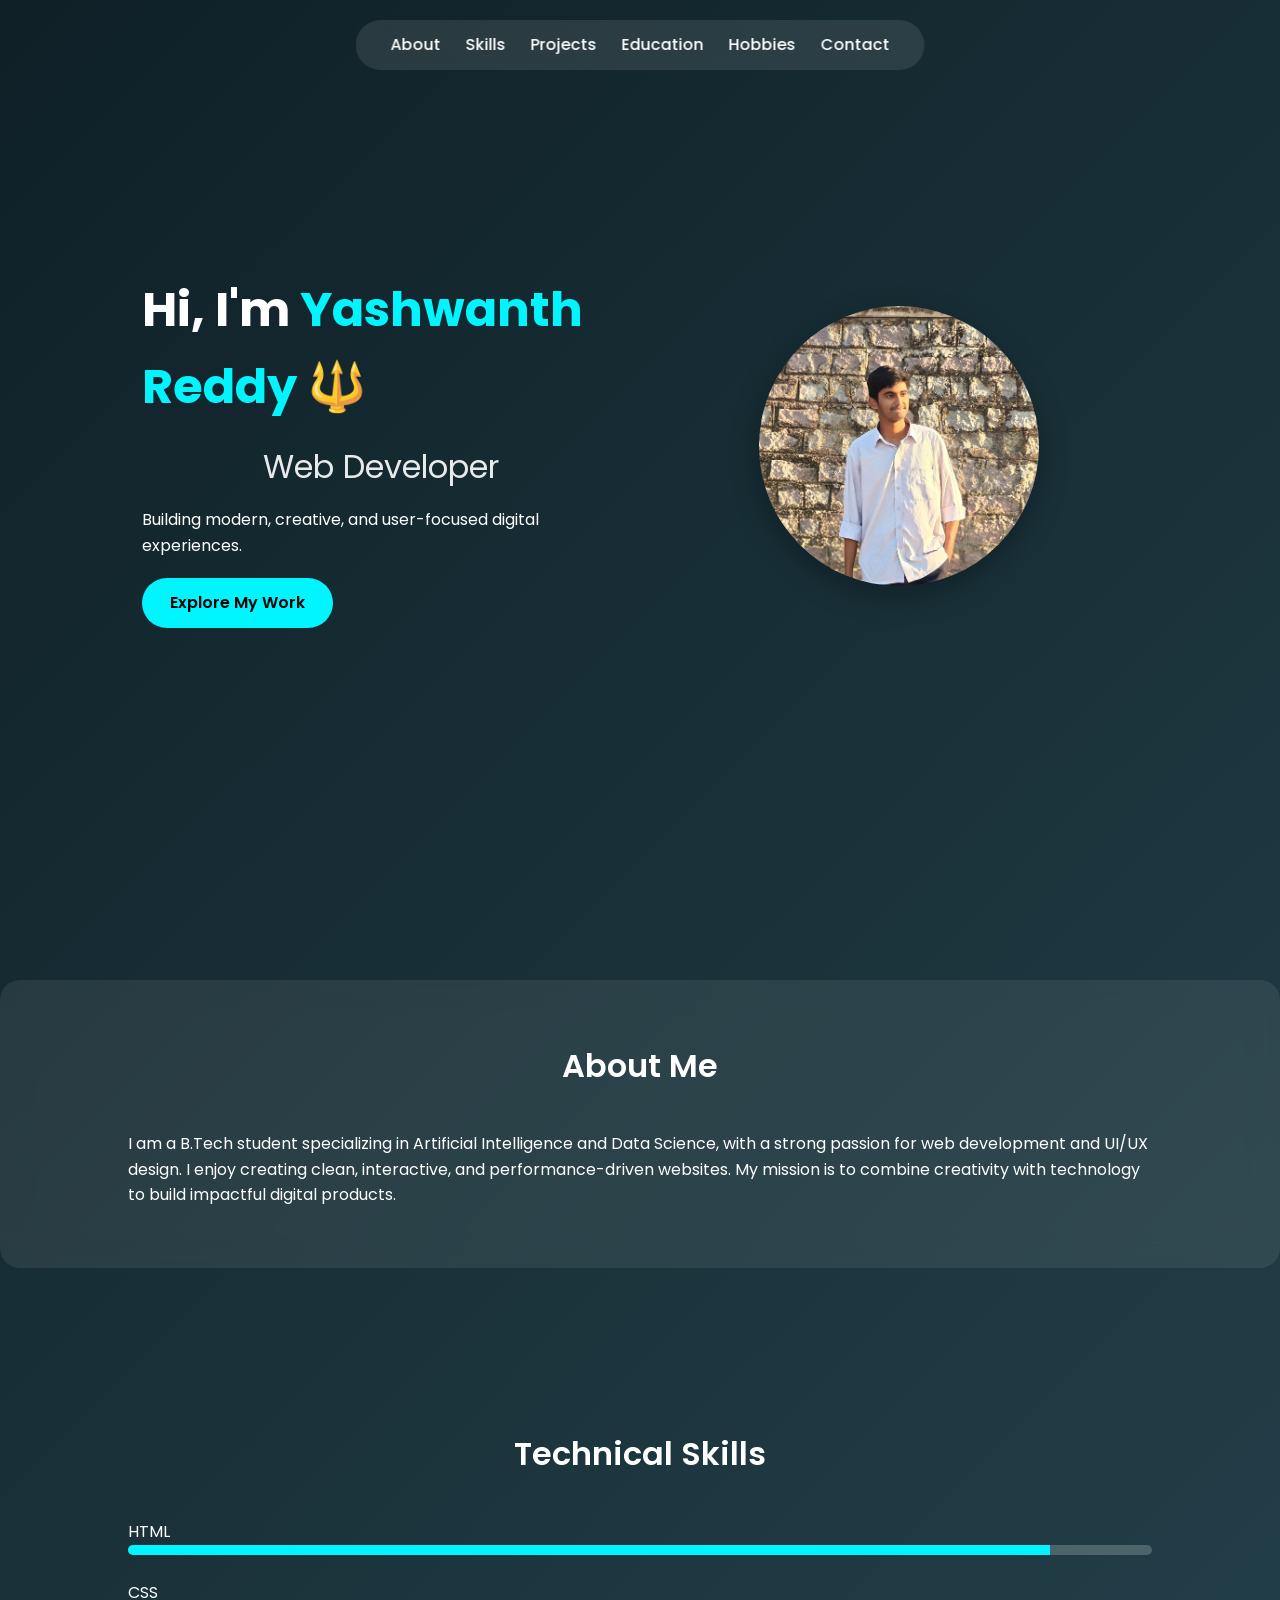
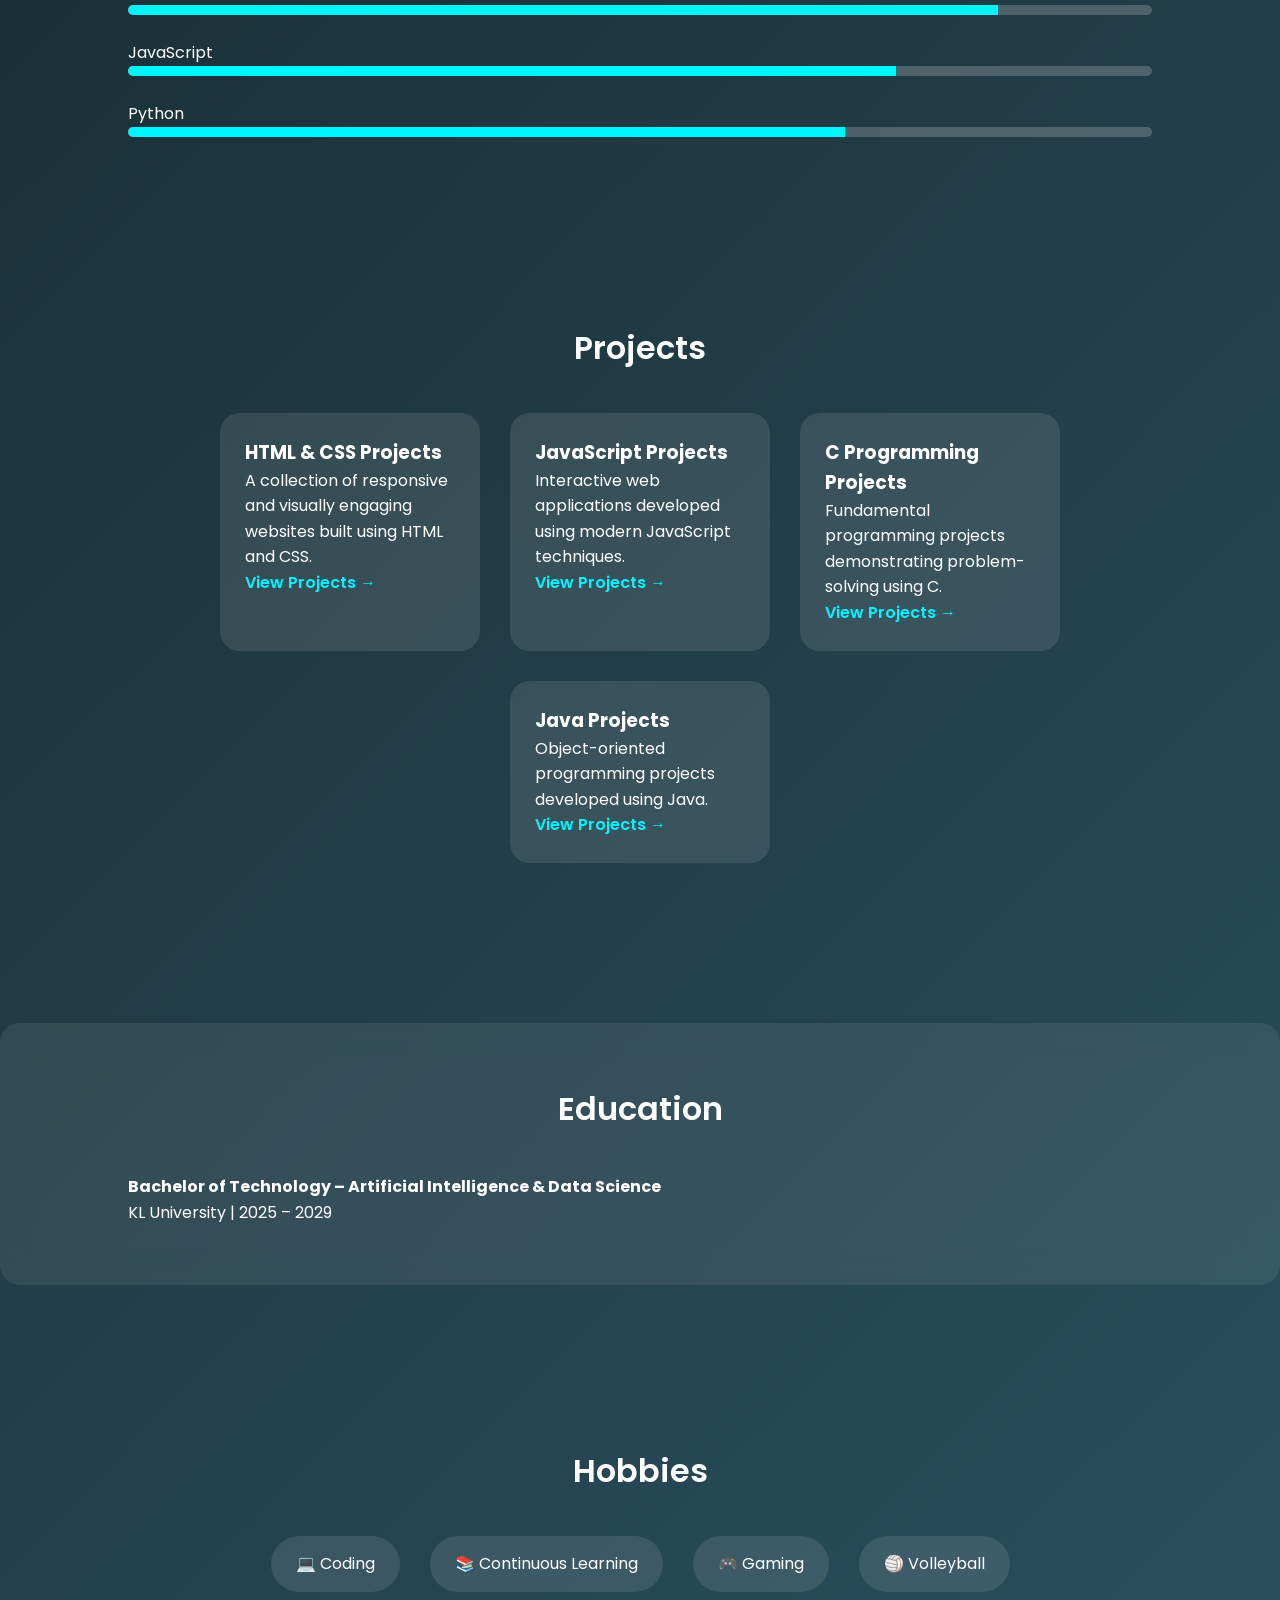
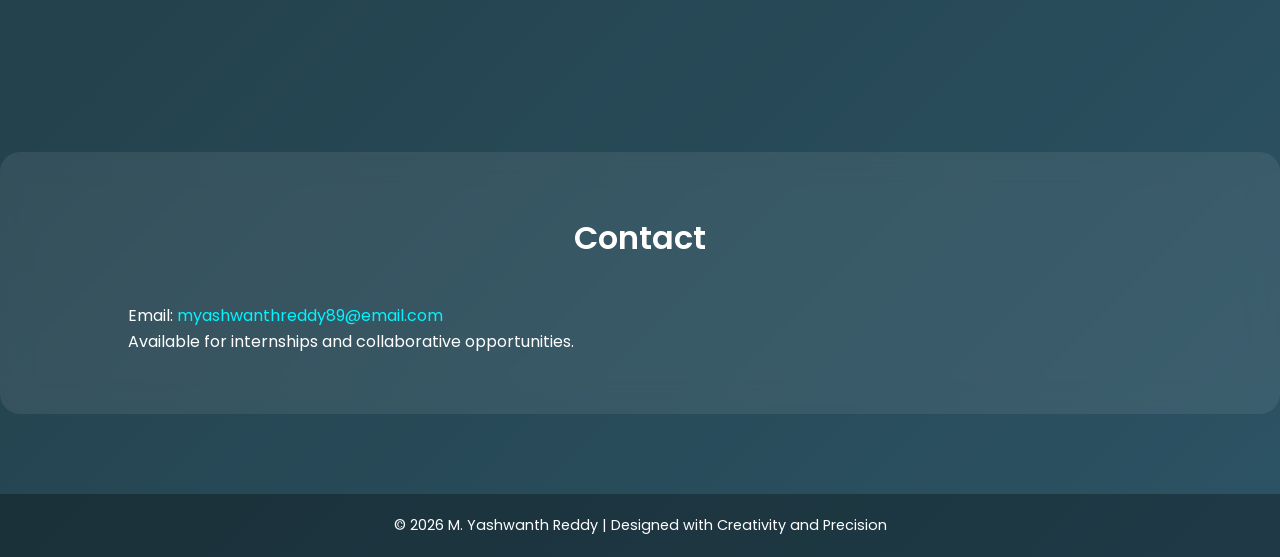
<file: Portfolio/index.html>
<!DOCTYPE html>
<html lang="en">
<head>
  <meta charset="UTF-8">
  <meta name="viewport" content="width=device-width, initial-scale=1.0">
  <title>M. Yashwanth Reddy | Creative Portfolio</title>
  <link rel="stylesheet" href="style.css">
  <link href="https://fonts.googleapis.com/css2?family=Poppins:wght@300;400;600;700;800&display=swap" rel="stylesheet">
</head>
<body>

  
  <nav class="navbar">
    
    <ul>
      <li><a href="#about">About</a></li>
      <li><a href="#skills">Skills</a></li>
      <li><a href="#projects">Projects</a></li>
      <li><a href="#education">Education</a></li>
      <li><a href="#hobbies">Hobbies</a></li>
      <li><a href="#contact">Contact</a></li>
    </ul>
  </nav>

  
  <section class="hero">
    <div class="hero-content">

      
      <div class="hero-text">
        <h1>Hi, I'm <span>Yashwanth Reddy 🔱</span></h1>
        <h2 class="typing">Web Developer</h2>
        <p>Building modern, creative, and user-focused digital experiences.</p>
        <a href="#projects" class="btn">Explore My Work</a>
      </div>

      
      <div class="hero-image">
        <img src="image.png" alt="Yashwanth Profile Photo">
      </div>

    </div>
  </section>

  
  <section id="about" class="glass">
    <h2>About Me</h2>
    <p>
      I am a B.Tech student specializing in Artificial Intelligence and Data Science,
      with a strong passion for web development and UI/UX design.
      I enjoy creating clean, interactive, and performance-driven websites.
      My mission is to combine creativity with technology to build impactful digital products.
    </p>
  </section>

  
  <section id="skills">
    <h2>Technical Skills</h2>

    <div class="skill-box">
      <p>HTML</p>
      <div class="bar"><div class="fill html"></div></div>
    </div>

    <div class="skill-box">
      <p>CSS</p>
      <div class="bar"><div class="fill css"></div></div>
    </div>

    <div class="skill-box">
      <p>JavaScript</p>
      <div class="bar"><div class="fill js"></div></div>
    </div>

    <div class="skill-box">
      <p>Python</p>
      <div class="bar"><div class="fill python"></div></div>
    </div>
  </section>

  
  <section id="projects">
    <h2>Projects</h2>

    <div class="project-container">

      <div class="project-card">
        <h3>HTML & CSS Projects</h3>
        <p>A collection of responsive and visually engaging websites built using HTML and CSS.</p>
        <a href="html.html">View Projects →</a>
      </div>

      <div class="project-card">
        <h3>JavaScript Projects</h3>
        <p>Interactive web applications developed using modern JavaScript techniques.</p>
        <a href="js.html">View Projects →</a>
      </div>

      <div class="project-card">
        <h3>C Programming Projects</h3>
        <p>Fundamental programming projects demonstrating problem-solving using C.</p>
        <a href="c.html">View Projects →</a>
      </div>

      <div class="project-card">
        <h3>Java Projects</h3>
        <p>Object-oriented programming projects developed using Java.</p>
        <a href="java.html">View Projects →</a>
      </div>

    </div>
  </section>

  
  <section id="education" class="glass">
    <h2>Education</h2>
    <p><strong>Bachelor of Technology – Artificial Intelligence & Data Science</strong></p>
    <p>KL University | 2025 – 2029</p>
  </section>

  
  <section id="hobbies">
    <h2>Hobbies</h2>
    <div class="hobby-container">
      <div class="hobby">💻 Coding</div>
      <div class="hobby">📚 Continuous Learning</div>
      <div class="hobby">🎮 Gaming</div>
      <div class="hobby">🏐 Volleyball</div>
    </div>
  </section>


  <section id="contact" class="glass">
    <h2>Contact</h2>
    <p>Email: <a href="mailto:myashwanthreddy89@email.com">myashwanthreddy89@email.com</a></p>
    <p>Available for internships and collaborative opportunities.</p>
  </section>

  <footer>
    © 2026 M. Yashwanth Reddy | Designed with Creativity and Precision
  </footer>

</body>
</html>
</file>
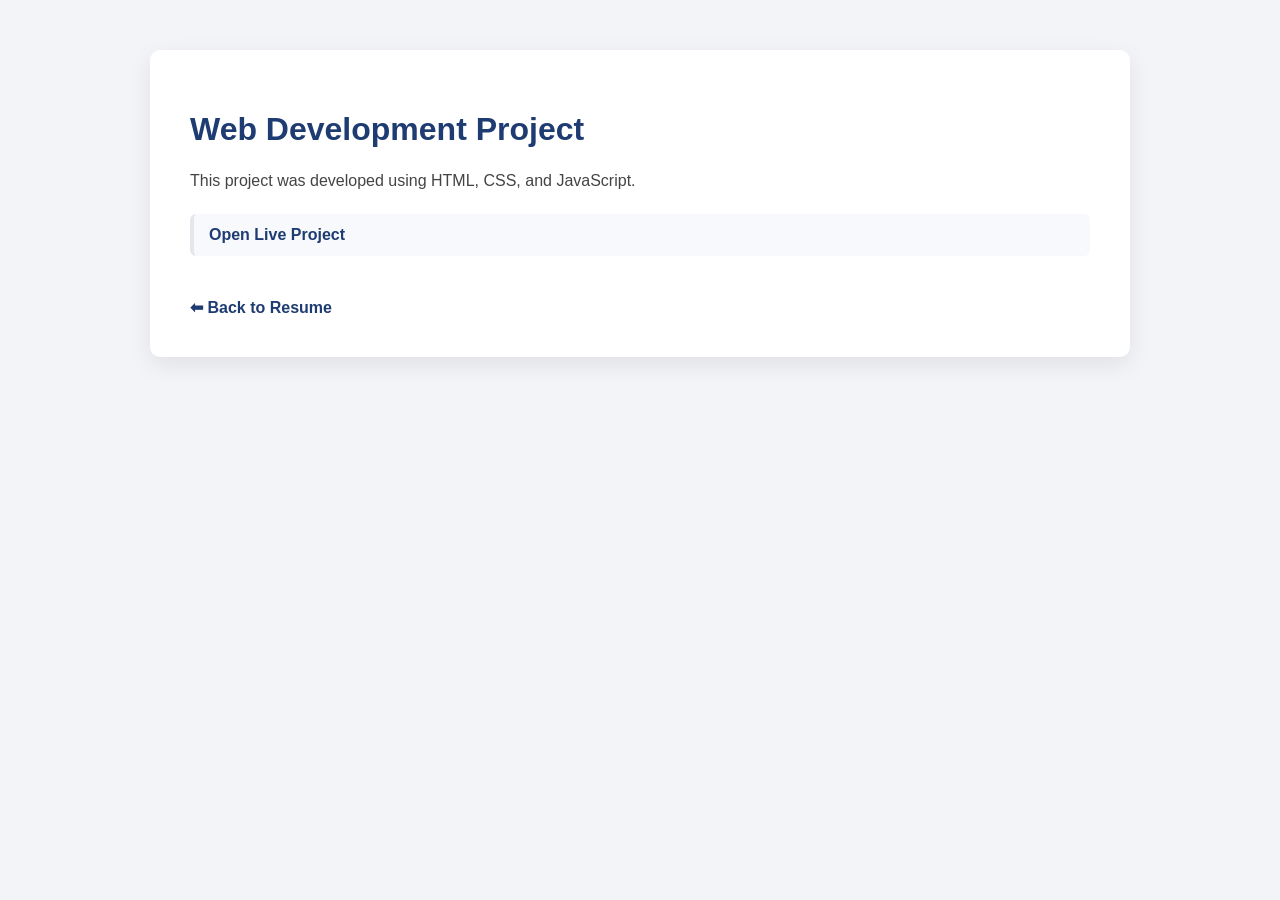
<file: Portfolio/c.html>
<!DOCTYPE html>
<html lang="en">
<head>
    <meta charset="UTF-8">
    <title>Web Development Project</title>
</head>
<body style="margin:0; padding:0; font-family:'Poppins', sans-serif; background:#f2f4f8;">

  <div style="max-width:900px; margin:50px auto; background:#ffffff; padding:40px; border-radius:10px; box-shadow:0 8px 25px rgba(0,0,0,0.08);">

    <h1 style="color:#1e3c72; margin-bottom:20px;">Web Development Project</h1>

    <p style="color:#444; line-height:1.6; margin-bottom:20px;">
      This project was developed using HTML, CSS, and JavaScript.
    </p>

    <div style="padding:12px 15px; margin-bottom:12px; background:#f7f9fc; border-left:4px solid #e4e7ec; border-radius:6px; transition:0.2s ease;">
      <a href="COADING PRACTICE IN C/" target="_blank" style="text-decoration:none; font-weight:600; color:#1e3c72;">
        Open Live Project
      </a>
    </div>

    <a href="index.html" style="display:inline-block; margin-top:30px; text-decoration:none; font-weight:bold; color:#1e3c72;">
      ⬅ Back to Resume
    </a>

  </div>

</body>
</html>
</file>
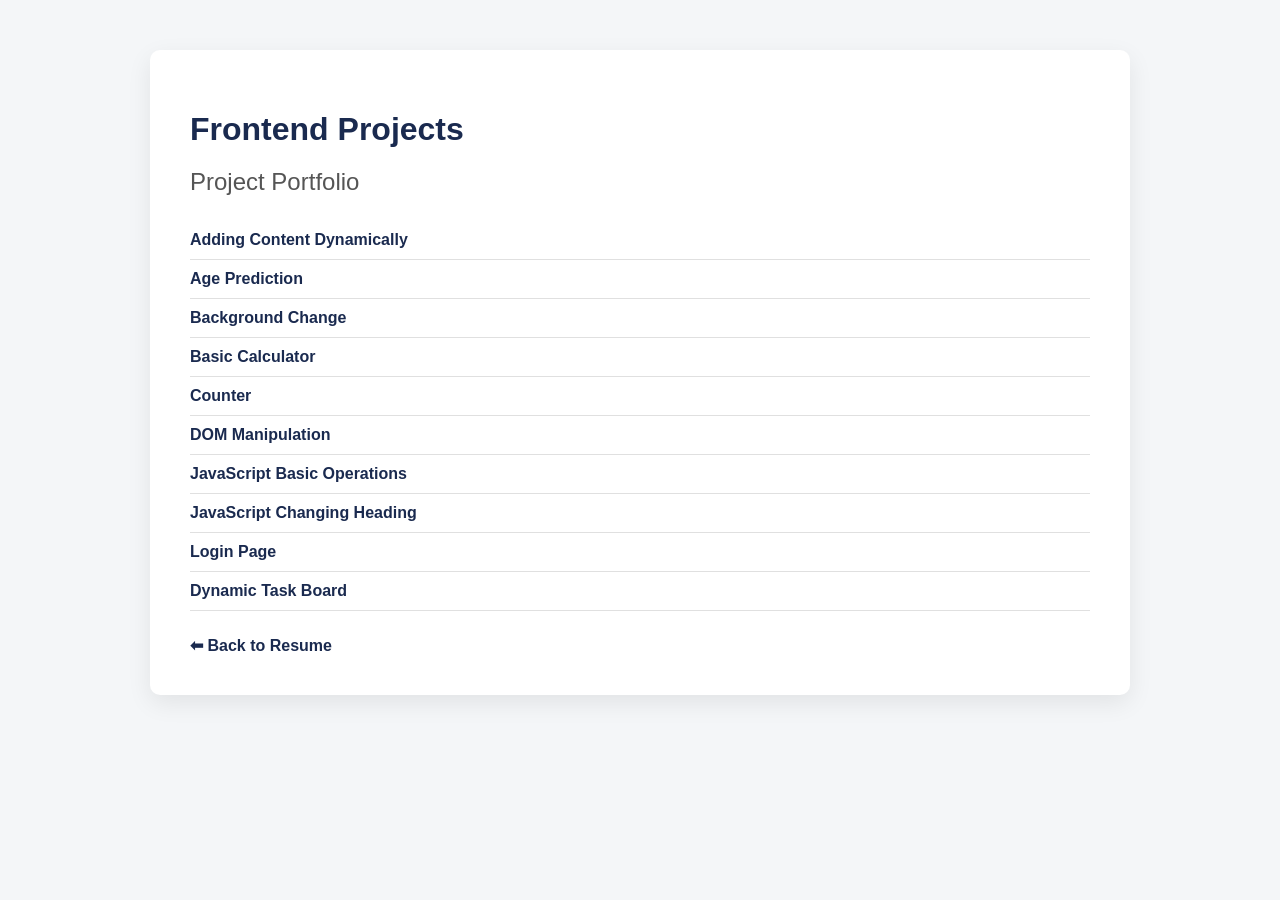
<file: Portfolio/indeexjs.html>
<!DOCTYPE html>
<html lang="en">
<head>
    <meta charset="UTF-8">
    <title>Frontend Projects</title>
</head>
<body style="margin:0; padding:0; font-family:'Poppins', sans-serif; background-color:#f4f6f8;">

  <div style="max-width:900px; margin:50px auto; background-color:#ffffff; padding:40px; border-radius:10px; box-shadow:0 8px 25px rgba(0,0,0,0.08);">

    <h1 style="margin-bottom:5px; color:#1a2a4f;">Frontend Projects</h1>
    <h2 style="margin-bottom:25px; font-weight:400; color:#555;">Project Portfolio</h2>

    <div style="padding:10px 0; border-bottom:1px solid #e0e0e0;">
      <a href="FRONTEND/adding content dynamiccaly to the document using dom manuplation/index.html" target="_blank" style="text-decoration:none; color:#1a2a4f; font-weight:600;">
        Adding Content Dynamically
      </a>
    </div>

    <div style="padding:10px 0; border-bottom:1px solid #e0e0e0;">
      <a href="FRONTEND/ageprediction/index.html" target="_blank" style="text-decoration:none; color:#1a2a4f; font-weight:600;">
        Age Prediction
      </a>
    </div>

    <div style="padding:10px 0; border-bottom:1px solid #e0e0e0;">
      <a href="FRONTEND/bgchange/index.html" target="_blank" style="text-decoration:none; color:#1a2a4f; font-weight:600;">
        Background Change
      </a>
    </div>

    <div style="padding:10px 0; border-bottom:1px solid #e0e0e0;">
      <a href="FRONTEND/calculator/index.html" target="_blank" style="text-decoration:none; color:#1a2a4f; font-weight:600;">
        Basic Calculator
      </a>
    </div>

    <div style="padding:10px 0; border-bottom:1px solid #e0e0e0;">
      <a href="FRONTEND/counter/index.html" target="_blank" style="text-decoration:none; color:#1a2a4f; font-weight:600;">
        Counter
      </a>
    </div>

    <div style="padding:10px 0; border-bottom:1px solid #e0e0e0;">
      <a href="FRONTEND/DOM manupulation/index.html" target="_blank" style="text-decoration:none; color:#1a2a4f; font-weight:600;">
        DOM Manipulation
      </a>
    </div>

    <div style="padding:10px 0; border-bottom:1px solid #e0e0e0;">
      <a href="FRONTEND/javascript/index.html" target="_blank" style="text-decoration:none; color:#1a2a4f; font-weight:600;">
        JavaScript Basic Operations
      </a>
    </div>

    <div style="padding:10px 0; border-bottom:1px solid #e0e0e0;">
      <a href="FRONTEND/javascript/index2.html" target="_blank" style="text-decoration:none; color:#1a2a4f; font-weight:600;">
        JavaScript Changing Heading
      </a>
    </div>

    <div style="padding:10px 0; border-bottom:1px solid #e0e0e0;">
      <a href="FRONTEND/loginpae/loginpage.html" target="_blank" style="text-decoration:none; color:#1a2a4f; font-weight:600;">
        Login Page
      </a>
    </div>

    <div style="padding:10px 0; border-bottom:1px solid #e0e0e0;">
      <a href="FRONTEND/studenttaskbord/index.html" target="_blank" style="text-decoration:none; color:#1a2a4f; font-weight:600;">
        Dynamic Task Board
      </a>
    </div>

    <a href="index.html" style="display:inline-block; margin-top:25px; text-decoration:none; font-weight:600; color:#1a2a4f;">
      ⬅ Back to Resume
    </a>

  </div>

</body>
</html>
</file>
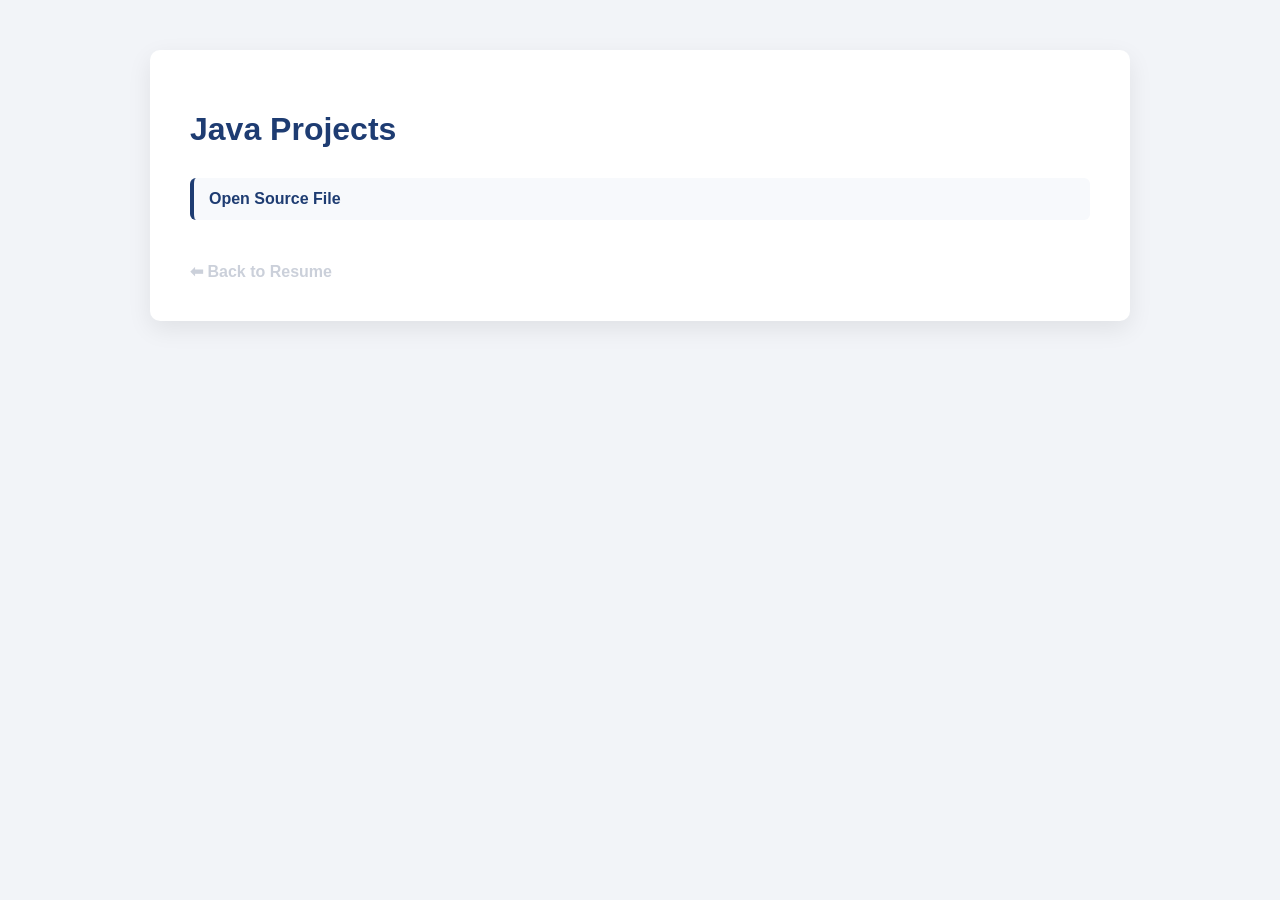
<file: Portfolio/index1.html>
<!DOCTYPE html>
<html lang="en">
<head>
    <meta charset="UTF-8">
    <meta name="viewport" content="width=device-width, initial-scale=1.0">
    <title>Java Projects</title>
</head>
<body style="margin:0; padding:0; font-family:'Poppins', sans-serif; background:#f2f4f8;">

  <div style="max-width:900px; margin:50px auto; background:#ffffff; padding:40px; border-radius:10px; box-shadow:0 8px 25px rgba(0,0,0,0.08);">

    <h1 style="color:#1e3c72; margin-bottom:30px;">Java Projects</h1>

    <div style="padding:12px 15px; margin-bottom:12px; background:#f7f9fc; border-left:4px solid #1e3c72; border-radius:6px; transition:0.2s ease;">
      <a href="JAVA" target="_blank" style="text-decoration:none; font-weight:600; color:#1e3c72;">
        Open Source File
      </a>
    </div>

    <a href="index.html" style="display:inline-block; margin-top:30px; text-decoration:none; font-weight:bold; color:#cbd0da;">
      ⬅ Back to Resume
    </a>

  </div>

</body>
</html>
</file>
<file: Portfolio/style.css>
/* RESET */
* {
  margin: 0;
  padding: 0;
  box-sizing: border-box;
  scroll-behavior: smooth;
}

body {
  font-family: 'Poppins', sans-serif;
  background: linear-gradient(135deg, #0f2027, #203a43, #2c5364);
  color: #ffffff;
  line-height: 1.6;
}

/* NAVBAR */
.navbar {
  position: fixed;
  top: 20px;
  left: 50%;
  transform: translateX(-50%);
  background: rgba(255, 255, 255, 0.1);
  backdrop-filter: blur(12px);
  padding: 12px 35px;
  border-radius: 50px;
  display: flex;
  align-items: center;
  gap: 30px;
  z-index: 1000;
  transition: 0.3s ease;
}

.navbar ul {
  display: flex;
  list-style: none;
  gap: 25px;
}

.navbar a {
  text-decoration: none;
  color: #ffffff;
  font-weight: 500;
  transition: color 0.3s ease;
}

.navbar a:hover {
  color: #00f5ff;
}

/* HERO */
.hero {
  min-height: 100vh;
  display: flex;
  justify-content: center;
  align-items: center;
}

.hero h1 {
  font-size: 3rem;
}

.hero span {
  color: #00f5ff;
}

.hero h2 {
  margin: 15px 0;
  font-weight: 400;
  opacity: 0.9;
}

.hero p {
  margin-bottom: 20px;
}

.btn {
  display: inline-block;
  padding: 12px 28px;
  background: #00f5ff;
  color: #000000;
  border-radius: 30px;
  text-decoration: none;
  font-weight: 600;
  transition: all 0.3s ease;
}

.btn:hover {
  background: #ffffff;
  transform: translateY(-3px);
}

/* GLASS EFFECT */
.glass {
  background: rgba(255, 255, 255, 0.08);
  backdrop-filter: blur(15px);
  padding: 60px 10%;
  margin: 80px 0;
  border-radius: 20px;
}

/* SECTIONS */
section {
  padding: 80px 10%;
}

h2 {
  text-align: center;
  margin-bottom: 40px;
  font-size: 2rem;
  font-weight: 600;
}

/* SKILLS */
.skill-box {
  margin-bottom: 25px;
}

.bar {
  background: rgba(255, 255, 255, 0.2);
  height: 10px;
  border-radius: 20px;
  overflow: hidden;
}

.fill {
  height: 100%;
  background: #00f5ff;
  animation: grow 2s ease forwards;
}

.html { width: 90%; }
.css { width: 85%; }
.js { width: 75%; }
.python { width: 70%; }

@keyframes grow {
  from { width: 0; }
}

/* PROJECTS */
.project-container {
  display: flex;
  gap: 30px;
  flex-wrap: wrap;
  justify-content: center;
}

.project-card {
  background: rgba(255, 255, 255, 0.1);
  padding: 25px;
  border-radius: 20px;
  width: 260px;
  transition: all 0.3s ease;
}

.project-card:hover {
  transform: translateY(-10px);
  box-shadow: 0 0 20px rgba(0, 245, 255, 0.7);
}

.project-card a {
  text-decoration: none;
  color: #00f5ff;
  font-weight: 600;
}

/* HOBBIES */
.hobby-container {
  display: flex;
  justify-content: center;
  gap: 30px;
  flex-wrap: wrap;
}

.hobby {
  background: rgba(255, 255, 255, 0.1);
  padding: 15px 25px;
  border-radius: 30px;
  transition: all 0.3s ease;
  cursor: pointer;
}

.hobby:hover {
  background: #00f5ff;
  color: #000000;
}

/* CONTACT */
#contact a {
  color: #00f5ff;
  text-decoration: none;
}

#contact a:hover {
  text-decoration: underline;
}

/* FOOTER */
footer {
  text-align: center;
  padding: 20px;
  background: rgba(0, 0, 0, 0.3);
  margin-top: 40px;
  font-size: 0.9rem;
}

/* HERO LAYOUT */
.hero-content {
  display: flex;
  align-items: center;
  justify-content: space-between;
  flex-wrap: wrap;
  gap: 40px;
}

.hero-text {
  flex: 1;
}

.hero-image {
  flex: 1;
  text-align: center;
}

.hero-image img {
  width: 280px;
  height: 280px;
  border-radius: 50%;
  object-fit: cover;
  box-shadow: 0 10px 30px rgba(0, 0, 0, 0.3);
}
</file>
